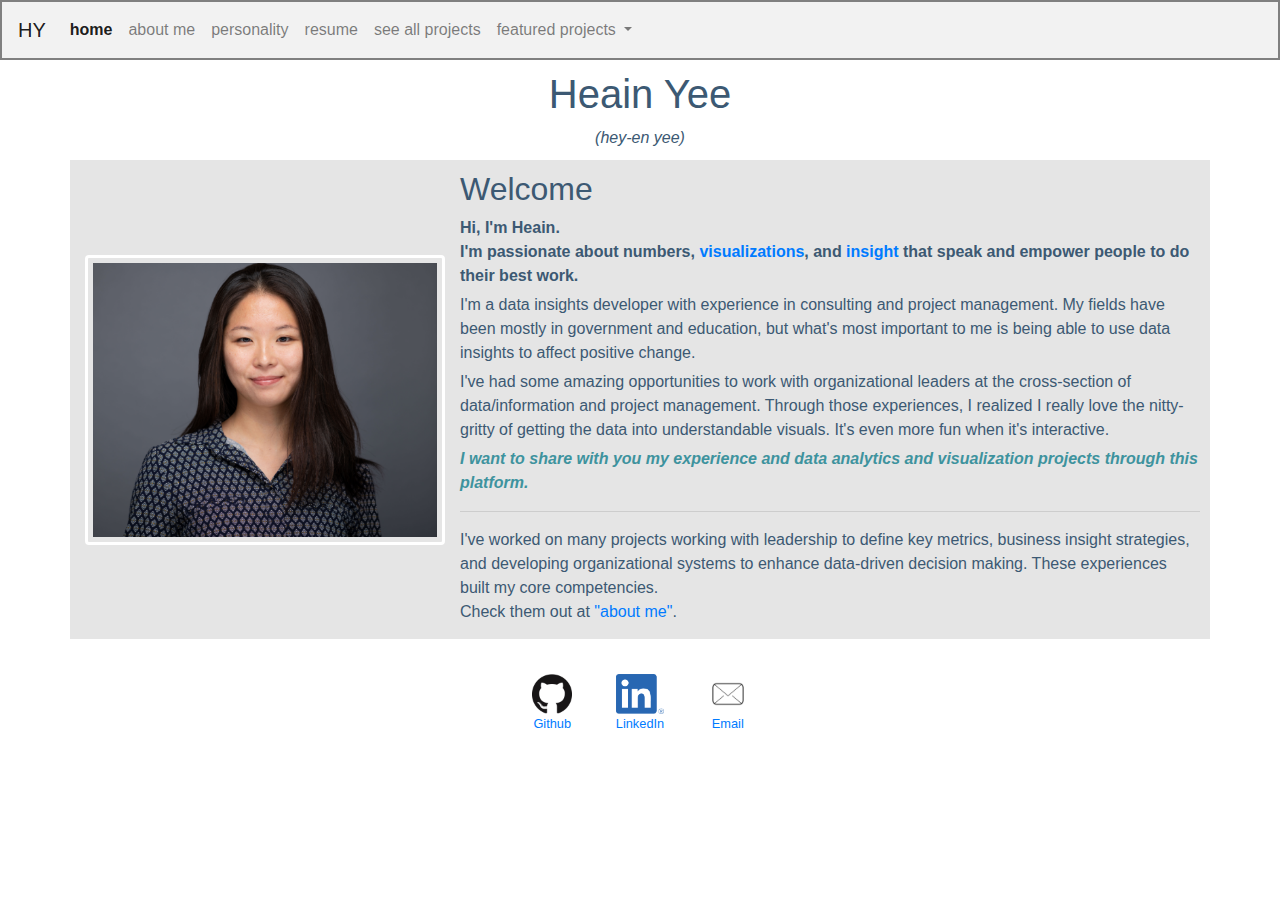
<file: index.html>
<!DOCTYPE html>
<html lang="en">
  <head>
    <meta charset="utf-8" />

    <!-- Libs -->
    <link rel="stylesheet" href="https://stackpath.bootstrapcdn.com/bootstrap/4.3.1/css/bootstrap.min.css" integrity="sha384-ggOyR0iXCbMQv3Xipma34MD+dH/1fQ784/j6cY/iJTQUOhcWr7x9JvoRxT2MZw1T" crossorigin="anonymous">
    <script src="https://code.jquery.com/jquery-3.3.1.slim.min.js" integrity="sha384-q8i/X+965DzO0rT7abK41JStQIAqVgRVzpbzo5smXKp4YfRvH+8abtTE1Pi6jizo" crossorigin="anonymous"></script>
    <script src="https://cdnjs.cloudflare.com/ajax/libs/popper.js/1.14.7/umd/popper.min.js" integrity="sha384-UO2eT0CpHqdSJQ6hJty5KVphtPhzWj9WO1clHTMGa3JDZwrnQq4sF86dIHNDz0W1" crossorigin="anonymous"></script>
    <script src="https://stackpath.bootstrapcdn.com/bootstrap/4.3.1/js/bootstrap.min.js" integrity="sha384-JjSmVgyd0p3pXB1rRibZUAYoIIy6OrQ6VrjIEaFf/nJGzIxFDsf4x0xIM+B07jRM" crossorigin="anonymous"></script>

    <!-- <script src="https://d3js.org/d3.v5.min.js"></script> -->
    <!-- <script src="https://cdnjs.cloudflare.com/ajax/libs/d3-tip/0.7.1/d3-tip.min.js"></script> -->
    <!-- <script src="https://code.highcharts.com/gantt/highcharts-gantt.js"></script> -->
    <!-- End libs -->
    
    <link rel="stylesheet" href="assets/HY.css">
    <title>HY - home</title>
  </head>


  <body>
  <!-- Navigation Bar -->
  <nav class="navbar navbar-expand-lg navbar-light fixed-top">
    <a class="navbar-brand" href="index.html">HY</a>
    <button class="navbar-toggler" type="button" data-toggle="collapse" data-target="#navbarSupportedContent" aria-controls="navbarSupportedContent" aria-expanded="false" aria-label="Toggle navigation">
      <span class="navbar-toggler-icon"></span>
    </button>

    <div class="collapse navbar-collapse" id="navbarSupportedContent">
      <ul class="navbar-nav mr-auto">
        <li class="nav-item active">
          <a class="nav-link" href="index.html">home <span class="sr-only">(current)</span></a>
        </li>
        <li class="nav-item">
          <a class="nav-link" href="about.html">about me</a>
        </li>
        <li class="nav-item">
          <a class="nav-link" href="personality.html">personality</a>
        </li>
        <li class="nav-item">
          <a class="nav-link" href="resume.html">resume</a>
        </li>
        <li class="nav-item">
          <a class="nav-link" href="projects.html"> see all projects </a>
        </li>

        <li class="nav-item dropdown">
          <a class="nav-link dropdown-toggle" href="#" id="navbarDropdown" role="button" data-toggle="dropdown" aria-haspopup="true" aria-expanded="false">
            featured projects
          </a>
          <div class="dropdown-menu" aria-labelledby="navbarDropdown">
            <a class="dropdown-item" href="https://hanesy.github.io/plotly-challenge/">Biodiversity Dashboard</a>
            <a class="dropdown-item" href="https://public.tableau.com/profile/heain#!/vizhome/Tableau-Challenge_15863863626670/StoryBoard" target="_blank"> CitiBike Ridership</a>
            <a class="dropdown-item" href="https://icma.org/articles/doing-data-right" target="_blank"> Doing Data Right</a>
            <a class="dropdown-item" href="https://hanesy.github.io/D3-challenge/">Health and Demography in United States</a>
            <a class="dropdown-item" href="https://hanesy.github.io/leaflet-challenge/"> Mapping Earthquakes</a>
            <a class="dropdown-item" href="https://olympics-dash.herokuapp.com/" target="_blank"> Olympics Dashboard</a>
            <a class="dropdown-item" href="https://hanesy.github.io/NBA_Playoffs/" target="_blank"> Predicting NBA Playoffs</a>
          </div>
        </li>
      </ul>
    </div>
  </nav>

  <div class = "container-fluid">
    <div class="row topBanner">
      <div class="col-md-12 text-center" ><h1>Heain Yee</h1>
        <article><i>(hey-en yee)</i></article>
      </div>
    </div>

  <div class="row mainBar">
      <div class="col-md-4 text-center" id = "center">
        <img src="/assets/images/heain.png" alt="">
      </div>

      <div class="col-md-8" id = "center">
        <h2>Welcome</h2>
        <p><b>Hi, I'm Heain. <br>
        I'm passionate about numbers, <a href = "https://www.forbes.com/sites/evamurray/2019/03/29/what-is-the-difference-between-data-analysis-and-data-visualization/#3273ff046411" target = "_blank">visualizations</a>, and <a href = "https://www.forbes.com/sites/brentdykes/2016/04/26/actionable-insights-the-missing-link-between-data-and-business-value/#23d2190f51e5" target = "_blank">insight</a> that speak and empower people to do their best work.</b></p>
        <p>I'm a data insights developer with experience in consulting and project management. My fields have been mostly in government and education, but what's most important to me is being able to use data insights to affect positive change.</p>
        <p>I've had some amazing opportunities to work with organizational leaders at the cross-section of data/information and project management. Through those experiences, I realized I really love the nitty-gritty of getting the data into understandable visuals. It's even more fun when it's interactive.</p>
        <p> <em>I want to share with you my experience and data analytics and visualization projects through this platform.</em></p>
        <hr>
        <p>I've worked on many projects working with leadership to define key metrics, business insight strategies, and developing organizational systems to enhance data-driven decision making. These experiences built my core competencies. <br> Check them out at <a href="about.html" > "about me"</a>.</p>

      </div>
  </div>
  
  </div>

  <footer id="footer">
    <div style = "display: inline-block"><a href="https://github.com/hanesy" target="_blank" ><img src="/assets/images/gh.png" height = '40' alt=""><br>Github</a></div>
    <div style = "display: inline-block"><a href="https://www.linkedin.com/in/heain-yee/" target="_blank"><img src="/assets/images/li.png" height = '40' alt=""><br>LinkedIn</a></div>
    <div style = "display: inline-block"><a href="mailto: heainyee@gmail.com" target="_blank"><img src="/assets/images/email.png" height = '40' alt=""><br>Email</a></div>
  </footer>
  </body>
</html>
</file>
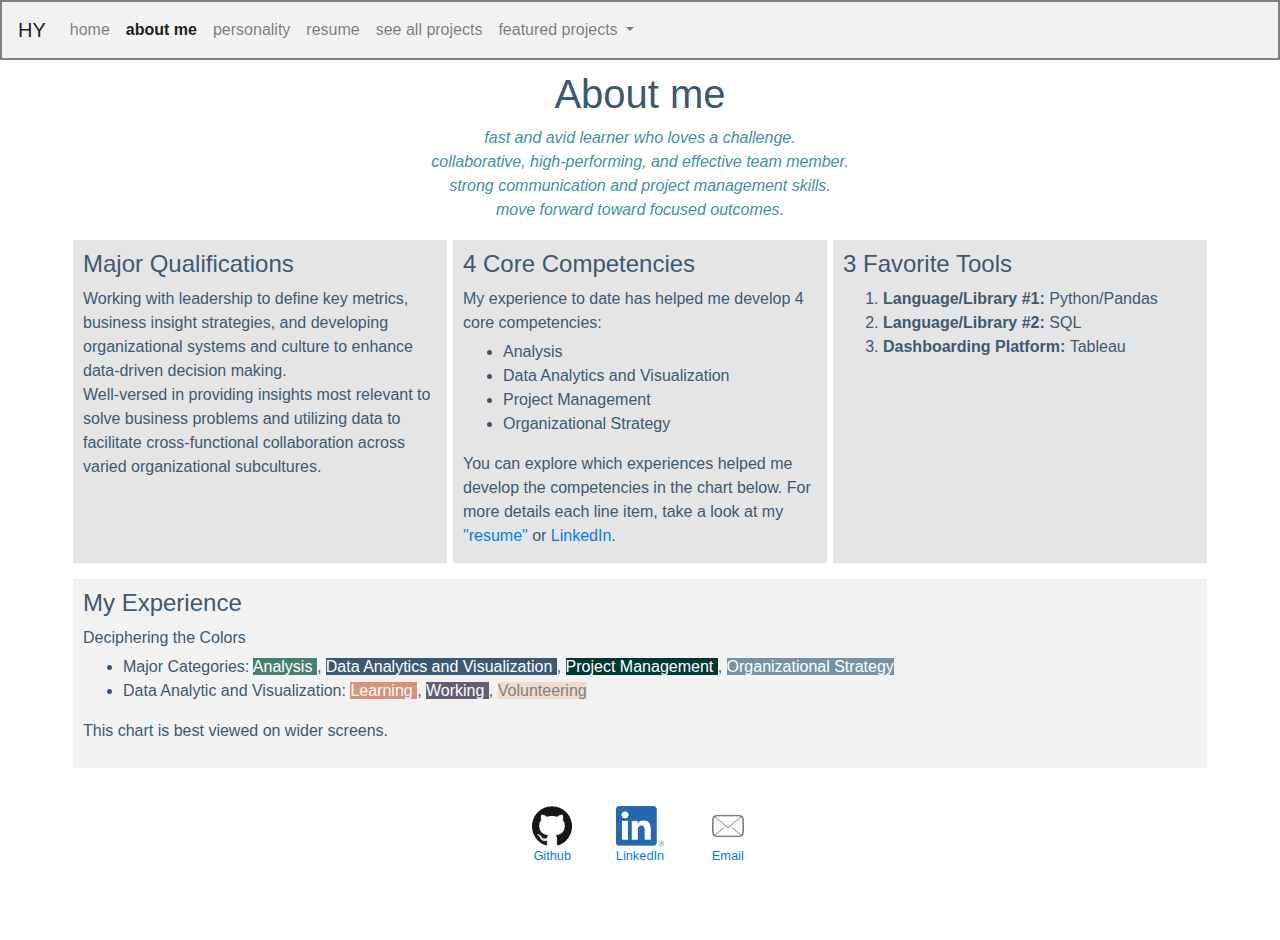
<file: about.html>
<!DOCTYPE html>
<html lang="en">
  <head>
    <meta charset="utf-8" />

    <!-- Libs -->
    <link rel="stylesheet" href="https://stackpath.bootstrapcdn.com/bootstrap/4.3.1/css/bootstrap.min.css" integrity="sha384-ggOyR0iXCbMQv3Xipma34MD+dH/1fQ784/j6cY/iJTQUOhcWr7x9JvoRxT2MZw1T" crossorigin="anonymous">
    <script src="https://code.jquery.com/jquery-3.3.1.slim.min.js" integrity="sha384-q8i/X+965DzO0rT7abK41JStQIAqVgRVzpbzo5smXKp4YfRvH+8abtTE1Pi6jizo" crossorigin="anonymous"></script>
    <script src="https://cdnjs.cloudflare.com/ajax/libs/popper.js/1.14.7/umd/popper.min.js" integrity="sha384-UO2eT0CpHqdSJQ6hJty5KVphtPhzWj9WO1clHTMGa3JDZwrnQq4sF86dIHNDz0W1" crossorigin="anonymous"></script>
    <script src="https://stackpath.bootstrapcdn.com/bootstrap/4.3.1/js/bootstrap.min.js" integrity="sha384-JjSmVgyd0p3pXB1rRibZUAYoIIy6OrQ6VrjIEaFf/nJGzIxFDsf4x0xIM+B07jRM" crossorigin="anonymous"></script>

    <!-- <script src="https://d3js.org/d3.v5.min.js"></script> -->
    <!-- <script src="https://cdnjs.cloudflare.com/ajax/libs/d3-tip/0.7.1/d3-tip.min.js"></script> -->
    <script src="https://code.highcharts.com/gantt/highcharts-gantt.js"></script>
    <!-- End libs -->
    
    <link rel="stylesheet" href="assets/HY.css">
    <title>HY - about me</title>
  </head>

  <body>
  <!-- Navigation Bar -->
  <nav class="navbar navbar-expand-lg navbar-light fixed-top">
    <a class="navbar-brand" href="index.html">HY</a>
    <button class="navbar-toggler" type="button" data-toggle="collapse" data-target="#navbarSupportedContent" aria-controls="navbarSupportedContent" aria-expanded="false" aria-label="Toggle navigation">
      <span class="navbar-toggler-icon"></span>
    </button>

    <div class="collapse navbar-collapse" id="navbarSupportedContent">
      <ul class="navbar-nav mr-auto">
        <li class="nav-item">
          <a class="nav-link" href="index.html">home <span class="sr-only">(current)</span></a>
        </li>
        <li class="nav-item active">
          <a class="nav-link" href="about.html">about me</a>
        </li>
        <li class="nav-item">
          <a class="nav-link" href="personality.html">personality</a>
        </li>
        <li class="nav-item">
          <a class="nav-link" href="resume.html">resume</a>
        </li>
        <li class="nav-item">
          <a class="nav-link" href="projects.html"> see all projects </a>
        </li>

        <li class="nav-item dropdown">
          <a class="nav-link dropdown-toggle" href="#" id="navbarDropdown" role="button" data-toggle="dropdown" aria-haspopup="true" aria-expanded="false">
            featured projects
          </a>
          <div class="dropdown-menu" aria-labelledby="navbarDropdown">
            <a class="dropdown-item" href="https://hanesy.github.io/plotly-challenge/">Biodiversity Dashboard</a>
            <a class="dropdown-item" href="https://public.tableau.com/profile/heain#!/vizhome/Tableau-Challenge_15863863626670/StoryBoard" target="_blank"> CitiBike Ridership</a>
            <a class="dropdown-item" href="https://icma.org/articles/doing-data-right" target="_blank"> Doing Data Right</a>
            <a class="dropdown-item" href="https://hanesy.github.io/D3-challenge/">Health and Demography in United States</a>
            <a class="dropdown-item" href="https://hanesy.github.io/leaflet-challenge/"> Mapping Earthquakes</a>
            <a class="dropdown-item" href="https://olympics-dash.herokuapp.com/" target="_blank"> Olympics Dashboard</a>
            <a class="dropdown-item" href="https://hanesy.github.io/NBA_Playoffs/" target="_blank"> Predicting NBA Playoffs</a>
          </div>
        </li>
      </ul>
    </div>
  </nav>

  <div class = "container-fluid">
    <div class="row topBanner">
      <div class="col-md-12 text-center" ><h1>About me</h1>
        <p> <em>fast and avid learner who loves a challenge.<br> collaborative, high-performing, and effective team member. <br>strong communication and project management skills. <br>move forward toward focused outcomes.  </em></p>
      </div>
    </div>


    <div class="row mainBar">

      <div class="col-md-4 outline">
      <h4>Major Qualifications</h4>
      <p>Working with leadership to define key metrics, business insight strategies, and developing organizational systems and culture to enhance data-driven decision making. <br>Well-versed in providing insights most relevant to solve business problems and utilizing data to facilitate cross-functional collaboration across varied organizational subcultures.</p>
      </div>
      
      <div class="col-md-4 outline">
        <h4>4 Core Competencies</h4>
        <p>My experience to date has helped me develop 4 core competencies:
          <ul>
            <li>Analysis</li>
            <li>Data Analytics and Visualization</li>
            <li>Project Management</li>
            <li>Organizational Strategy</li>
          </ul>
          You can explore which experiences helped me develop the competencies in the chart below. For more details each line item, take a look at my <a href="resume.html" > "resume"</a> or <a href="https://www.linkedin.com/in/heain-yee-82105818/" target="_blank"> LinkedIn</a>. </p>
        </p></div>

      <div class="col-md-4 outline">
      <h4>3 Favorite Tools</h4>
      <ol>
        <li><strong>Language/Library #1: </strong>Python/Pandas</li>
        <li><strong>Language/Library #2: </strong>SQL</li>
        <li><strong>Dashboarding Platform: </strong>Tableau</li>
      </ol>
      </div>
    </div>
    
    <div class = "row secondBar">
      <div class="col-md-12 outline">
        <h4>My Experience</h4>
        <p> Deciphering the Colors 
          <ul>
            <li>Major Categories: 
              <span style="background-color: #467F71; color: white">  Analysis  </span> ,
              <span style="background-color: #3C5973; color: white">  Data Analytics and Visualization  </span> ,
              <span style="background-color: #003836; color: white">  Project Management  </span> ,
              <span style="background-color: #7693A6; color: white">  Organizational Strategy  </span>
            </li>
            <li>Data Analytic and Visualization: 
              <span style="background-color: #D99177; color: white">  Learning  </span> ,
              <span style="background-color: #645D73; color: white">  Working  </span> ,
              <span style="background-color: #F2DBCE; color: gray">  Volunteering  </span>
            </li></ul>
            This chart is best viewed on wider screens.
        </p>
        <div id='timelineChart_hc'></div>
      </div>
    </div>

  </div>
  
  <footer id="footer">
    <div style = "display: inline-block"><a href="https://github.com/hanesy" target="_blank" ><img src="/assets/images/gh.png" height = '40' alt=""><br>Github</a></div>
    <div style = "display: inline-block"><a href="https://www.linkedin.com/in/heain-yee/"><img src="/assets/images/li.png" height = '40' alt=""><br>LinkedIn</a></div>
    <div style = "display: inline-block"><a href="mailto: heainyee@gmail.com" target="_blank"><img src="/assets/images/email.png" height = '40' alt=""><br>Email</a></div>
  </footer>


  <script type="text/javascript" src="assets/timeline_hc.js"></script>
  </body>
</html>
</file>
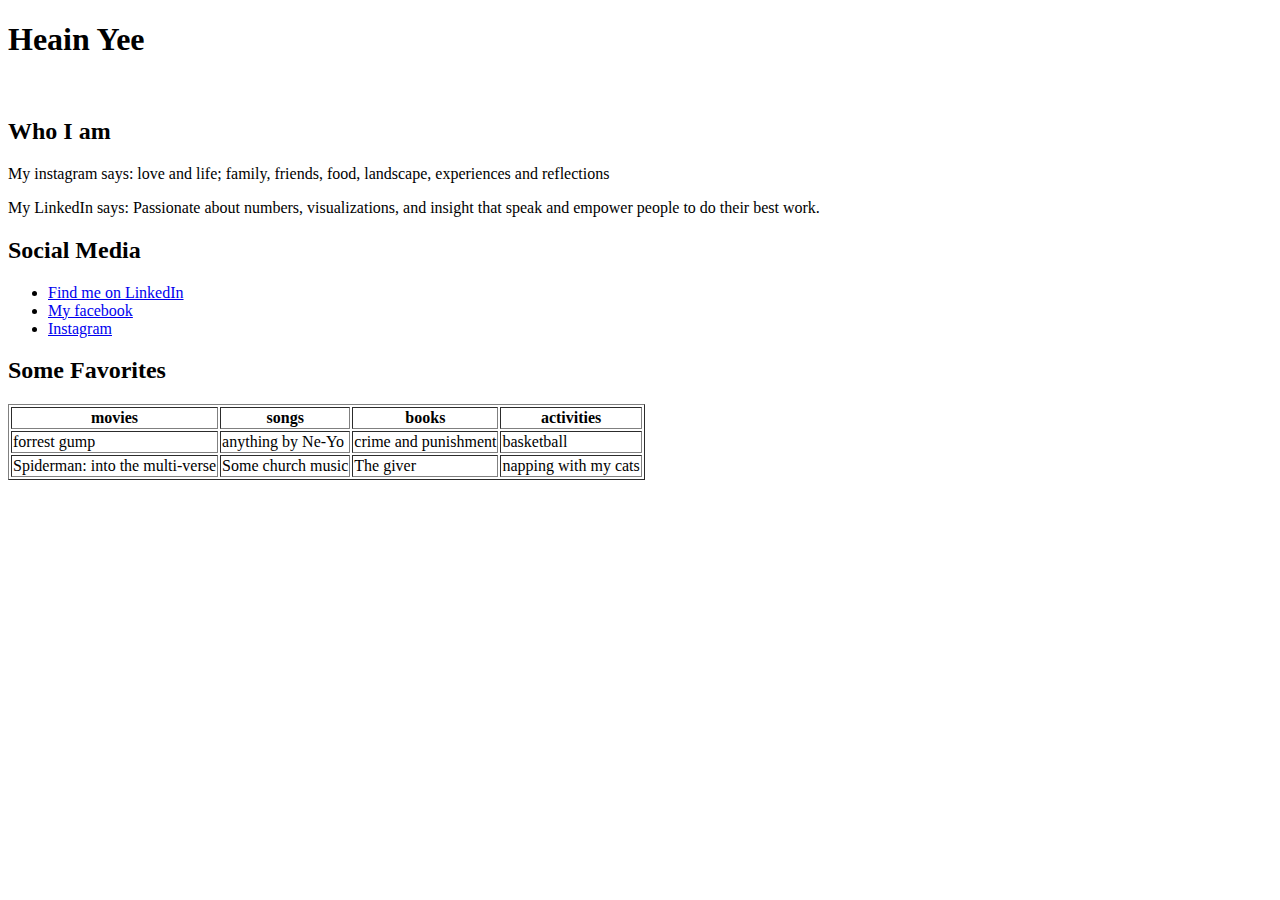
<file: index.html.html>
<!DOCTYPE html>
<html lang="en-us">
<head>
  <meta charset="UTF-8">
  <title>Activity 1: Basic HTML Bio</title>
</head>

<body>
  <!-- * A header that will store your name inside of it
  * An image that will act as a stand-in for your picture with an `alt` attribute which gives a very basic description of the image
  * Two paragraphs that will have text describing who you are
  * An unordered list of links that connect to your social media pages
  * A table that will contain three columns and some data on your favorite movies, songs, books, or activities -->
  <h1>Heain Yee</h1>
  <br>
  <h2>Who I am</h2>
  <p>
    My instagram says: love and life; family, friends, food, landscape, experiences and reflections </p>
  <p>
    My LinkedIn says: Passionate about numbers, visualizations, and insight that speak and empower people to do their best work. 
  </p>

  <h2>Social Media</h2>
    <ul>
      <li><a href ="https://www.linkedin.com/in/heain-yee-82105818/" target = "_blank">Find me on LinkedIn</a></li>
      <li><a href ="https://www.facebook.com/heainxleeyee" target = "_blank">My facebook</a></li>
      <li><a href ="https://www.instagram.com/hanesyyy/" target = "_blank">Instagram</a></li>
    </ul>

    <h2>Some Favorites</h2>
    <table border = "1">
      <!--Method 1-->
      <!-- <caption><b>Text Here</caption></b> -->
      <thead>
      <!--Method 2-->
      <tr>
          <th>movies</th>
          <th>songs</th>
          <th>books</th>
          <th>activities</th>
      </tr>
      </thead>

      <tbody>
      <tr>
          <td>forrest gump</td>
          <td>anything by Ne-Yo</td>
          <td>crime and punishment</td>
          <td >basketball</td>
      </tr>
      <tr>
          <td>Spiderman: into the multi-verse</td>
          <td>Some church music</td>
          <td>The giver</td>
          <td>napping with my cats</td>

</body>

</html>

<!-- * Look into how one might go about linking one custom-made HTML page to another. Once you have found out how, try creating a link from your bio page you have just created to one of the pages you created last class. -->
</file>
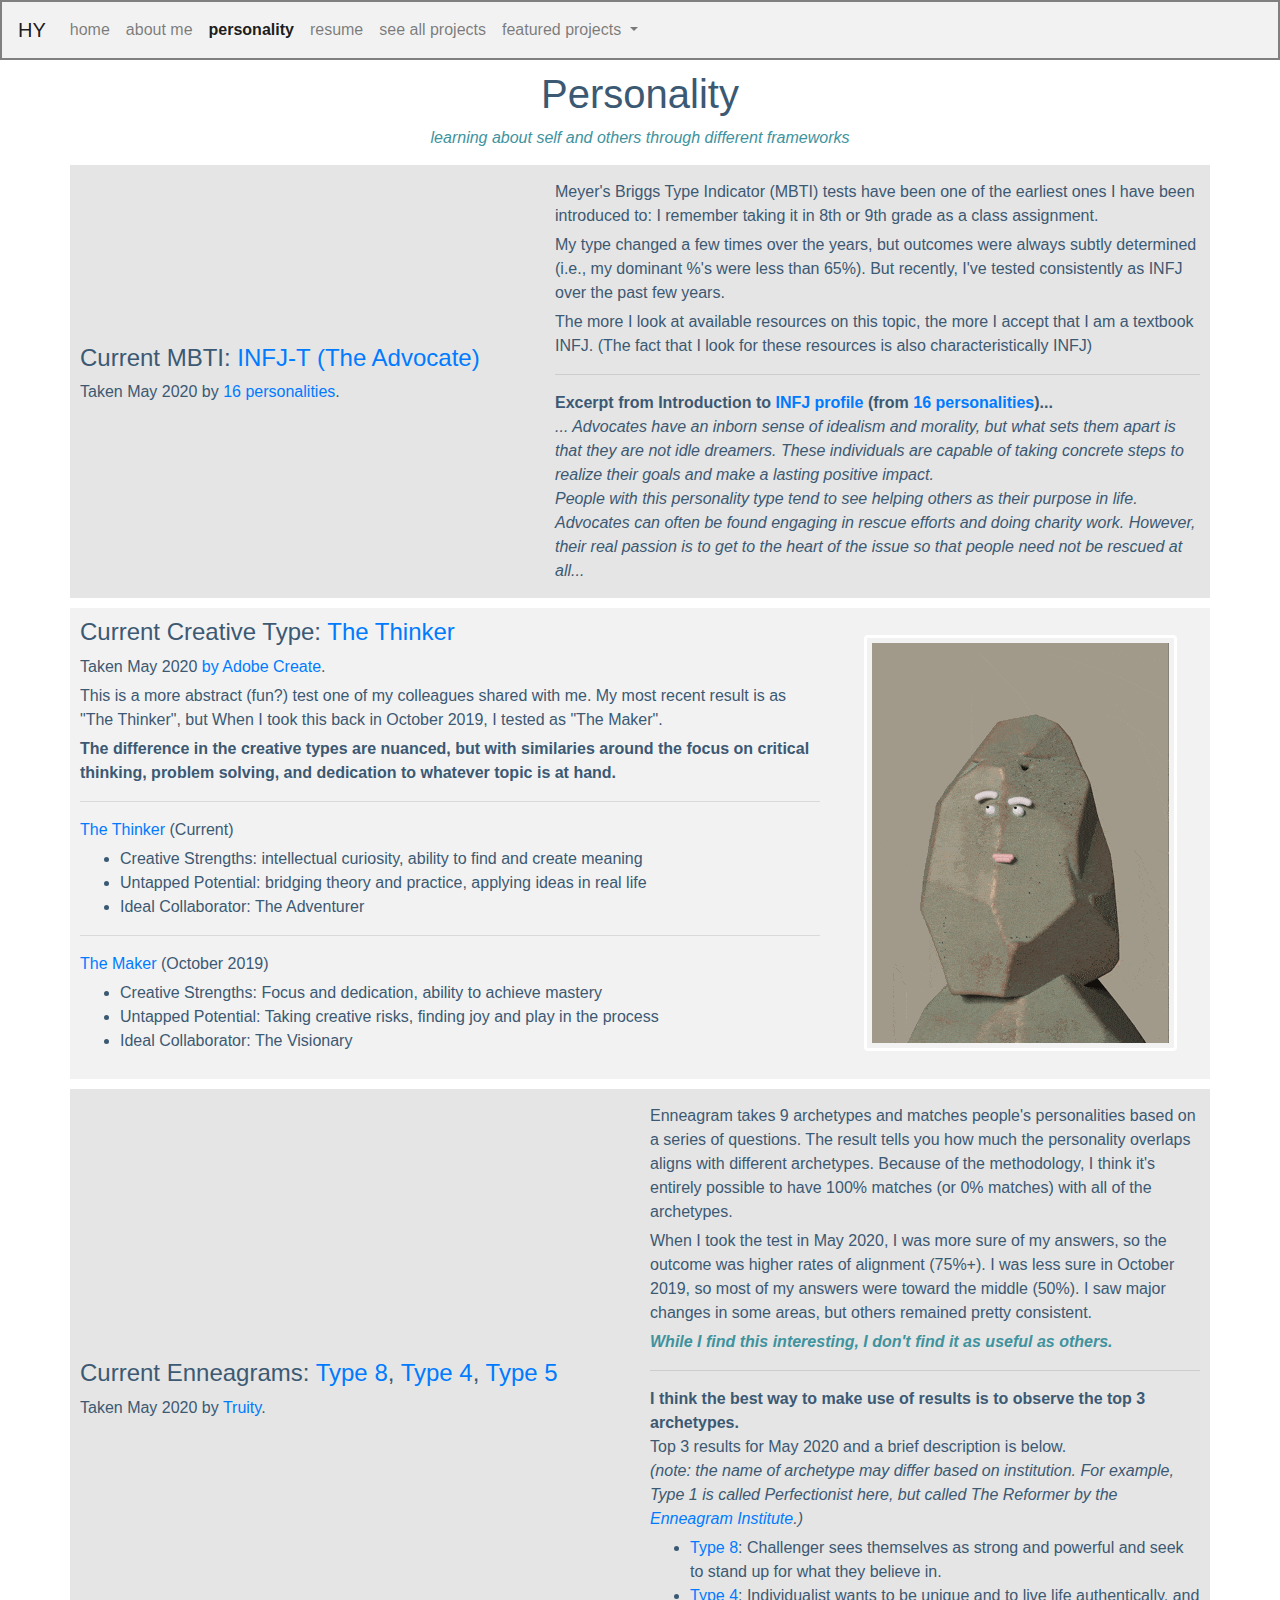
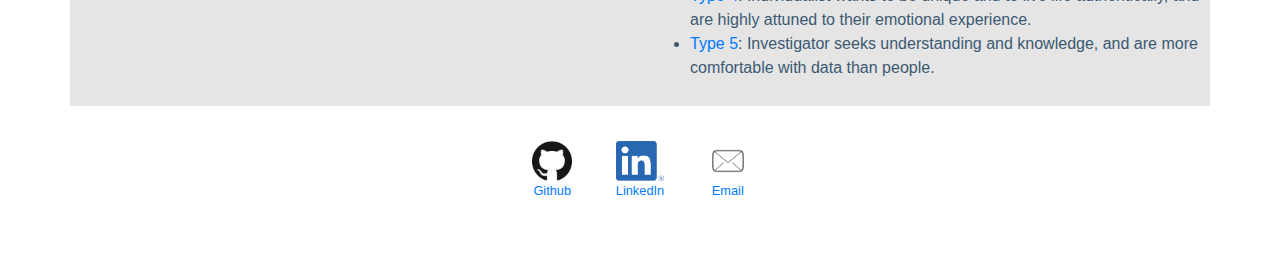
<file: personality.html>
<!DOCTYPE html>
<html lang="en">
  <head>
    <meta charset="utf-8" />

    <!-- Libs -->
    <link rel="stylesheet" href="https://stackpath.bootstrapcdn.com/bootstrap/4.3.1/css/bootstrap.min.css" integrity="sha384-ggOyR0iXCbMQv3Xipma34MD+dH/1fQ784/j6cY/iJTQUOhcWr7x9JvoRxT2MZw1T" crossorigin="anonymous">
    <script src="https://code.jquery.com/jquery-3.3.1.slim.min.js" integrity="sha384-q8i/X+965DzO0rT7abK41JStQIAqVgRVzpbzo5smXKp4YfRvH+8abtTE1Pi6jizo" crossorigin="anonymous"></script>
    <script src="https://cdnjs.cloudflare.com/ajax/libs/popper.js/1.14.7/umd/popper.min.js" integrity="sha384-UO2eT0CpHqdSJQ6hJty5KVphtPhzWj9WO1clHTMGa3JDZwrnQq4sF86dIHNDz0W1" crossorigin="anonymous"></script>
    <script src="https://stackpath.bootstrapcdn.com/bootstrap/4.3.1/js/bootstrap.min.js" integrity="sha384-JjSmVgyd0p3pXB1rRibZUAYoIIy6OrQ6VrjIEaFf/nJGzIxFDsf4x0xIM+B07jRM" crossorigin="anonymous"></script>

    <!-- <script src="https://d3js.org/d3.v5.min.js"></script> -->
    <!-- <script src="https://cdnjs.cloudflare.com/ajax/libs/d3-tip/0.7.1/d3-tip.min.js"></script> -->
    <script src="https://code.highcharts.com/gantt/highcharts-gantt.js"></script>
    <script src="https://code.highcharts.com/maps/modules/map.js"></script>
    <!-- End libs -->
    
    <link rel="stylesheet" href="assets/HY.css">
    <title>HY - personality</title>
  </head>

  <body>
  <!-- Navigation Bar -->
  <nav class="navbar navbar-expand-lg navbar-light fixed-top">
    <a class="navbar-brand" href="index.html">HY</a>
    <button class="navbar-toggler" type="button" data-toggle="collapse" data-target="#navbarSupportedContent" aria-controls="navbarSupportedContent" aria-expanded="false" aria-label="Toggle navigation">
      <span class="navbar-toggler-icon"></span>
    </button>

    <div class="collapse navbar-collapse" id="navbarSupportedContent">
      <ul class="navbar-nav mr-auto">
        <li class="nav-item">
          <a class="nav-link" href="index.html">home <span class="sr-only">(current)</span></a>
        </li>
        <li class="nav-item">
          <a class="nav-link" href="about.html">about me</a>
        </li>
        <li class="nav-item active">
          <a class="nav-link" href="personality.html">personality</a>
        </li>
        <li class="nav-item">
          <a class="nav-link" href="resume.html">resume</a>
        </li>
        <li class="nav-item">
          <a class="nav-link" href="projects.html"> see all projects </a>
        </li>

        <li class="nav-item dropdown">
          <a class="nav-link dropdown-toggle" href="#" id="navbarDropdown" role="button" data-toggle="dropdown" aria-haspopup="true" aria-expanded="false">
            featured projects
          </a>
          <div class="dropdown-menu" aria-labelledby="navbarDropdown">
            <a class="dropdown-item" href="https://hanesy.github.io/plotly-challenge/">Biodiversity Dashboard</a>
            <a class="dropdown-item" href="https://public.tableau.com/profile/heain#!/vizhome/Tableau-Challenge_15863863626670/StoryBoard" target="_blank"> CitiBike Ridership</a>
            <a class="dropdown-item" href="https://icma.org/articles/doing-data-right" target="_blank"> Doing Data Right</a>
            <a class="dropdown-item" href="https://hanesy.github.io/D3-challenge/">Health and Demography in United States</a>
            <a class="dropdown-item" href="https://hanesy.github.io/leaflet-challenge/"> Mapping Earthquakes</a>
            <a class="dropdown-item" href="https://olympics-dash.herokuapp.com/" target="_blank"> Olympics Dashboard</a>
            <a class="dropdown-item" href="https://hanesy.github.io/NBA_Playoffs/" target="_blank"> Predicting NBA Playoffs</a>
          </div>
        </li>
      </ul>
    </div>
  </nav>

  <div class = "container-fluid">
    <div class="row topBanner">
      <div class="col-md-12 text-center" ><h1 class=title>Personality</h1>
        <p> <em> learning about self and others through different frameworks</em></p>
      </div>
    </div>


    <div class="row mainBar">
      <div class="col-md-5" id = "center">
        <h4>Current MBTI: <a href = "https://www.16personalities.com/infj-personality">INFJ-T (The Advocate)</a></h4>
        <article>Taken May 2020 by <a href="https://www.16personalities.com/" target="_blank" >16 personalities</a>.</article>
        <div id = "MBTI"></div>
      </div>
      <div class="col-md-7" id = "center">
        <p>Meyer's Briggs Type Indicator (MBTI) tests have been one of the earliest ones I have been introduced to: I remember taking it in 8th or 9th grade as a class assignment.</p> 
        <p>My type changed a few times over the years, but outcomes were always subtly determined (i.e., my dominant %'s were less than 65%). But recently, I've tested consistently as INFJ over the past few years. </p>
        
        <p>The more I look at available resources on this topic, the more I accept that I am a textbook INFJ. (The fact that I look for these resources is also characteristically INFJ)</p>
        <hr>
        <p><strong> Excerpt from Introduction to <a href="https://www.16personalities.com/infj-personality/" target="_blank" >INFJ profile</a> (from <a href="https://www.16personalities.com/" target="_blank" >16 personalities</a>)... </strong><br>
        <i>... Advocates have an inborn sense of idealism and morality, but what sets them apart is that they are not idle dreamers. These individuals are capable of taking concrete steps to realize their goals and make a lasting positive impact.<br>
        People with this personality type tend to see helping others as their purpose in life. Advocates can often be found engaging in rescue efforts and doing charity work. However, their real passion is to get to the heart of the issue so that people need not be rescued at all...</p></i>
      </div>

    </div>
    <div class="row secondBar">
      <div class="col-md-8" id = "center">
        <h4>Current Creative Type: <a href="https://mycreativetype.com/type/thinker/">The Thinker</a></h4>
        <article>Taken May 2020 <a href="https://mycreativetype.com/" target="_blank" >by Adobe Create</a>.</article>
        <p>This is a more abstract (fun?) test one of my colleagues shared with me. My most recent result is as "The Thinker", but When I took this back in October 2019, I tested as "The Maker".</p>
        <p><strong>The difference in the creative types are nuanced, but with similaries around the focus on critical thinking, problem solving, and dedication to whatever topic is at hand.</p></strong>
        <hr>
        <p><a href="https://mycreativetype.com/type/thinker/">The Thinker</a> (Current)</p>
        <ul>
          <li>Creative Strengths: intellectual curiosity, ability to find and create meaning </li>
          <li>Untapped Potential: bridging theory and practice, applying ideas in real life </li>
          <li>Ideal Collaborator: The Adventurer </li>
        </ul>
        <hr>
        <p><a href="https://mycreativetype.com/type/maker/">The Maker</a> (October 2019)</p>
        <ul>
          <li>Creative Strengths: Focus and dedication, ability to achieve mastery </li>
          <li>Untapped Potential: Taking creative risks, finding joy and play in the process</li>
          <li>Ideal Collaborator: The Visionary </li>
        </ul>


      </div>
      <div class="col-md-4 text-center"id = "center" >
        <image src="/assets/images/The_Thinker_Gif.gif">
      </div>


    </div>

    <div class="row mainBar">
      <div class="col-md-6" id = "center">
        <h4>Current Enneagrams: <a href="https://www.truity.com/enneagram/personality-type-8-challenger" target="_blank" >Type 8</a>, 
          <a href="https://www.truity.com/enneagram/personality-type-4-individualist" target="_blank" >Type 4</a>, 
          <a href="https://www.truity.com/enneagram/personality-type-5-investigator" target="_blank" >Type 5</a></h4>
        <article>Taken May 2020 by <a href="https://www.truity.com/test/enneagram-personality-test" target="_blank" >Truity</a>.</article>
        <div id = "enneagram"></div>
      </div>
      <div class="col-md-6" id = "center">
        <p>Enneagram takes 9 archetypes and matches people's personalities based on a series of questions. The result tells you how much the personality overlaps aligns with different archetypes. Because of the methodology, I think it's entirely possible to have 100% matches (or 0% matches) with all of the archetypes.</p>

        <p> When I took the test in May 2020, I was more sure of my answers, so the outcome was higher rates of alignment (75%+). I was less sure in October 2019, so most of my answers were toward the middle (50%). I saw major changes in some areas, but others remained pretty consistent.</p>
        <p><em>While I find this interesting, I don't find it as useful as others.</em></p> 
        <hr>
        <p><strong>I think the best way to make use of results is to observe the top 3 archetypes.</strong> <br> Top 3 results for May 2020 and a brief description is below. <br><i> (note: the name of archetype may differ based on institution. For example, Type 1 is called Perfectionist here, but called The Reformer by the <a href="https://www.enneagraminstitute.com/type-descriptions" target="_blank" >Enneagram Institute</a>.)</i></p> 
        <ul>
          <li><a href="https://www.truity.com/enneagram/personality-type-8-challenger" target="_blank" >Type 8</a>: Challenger sees themselves as strong and powerful and seek to stand up for what they believe in.</li>
          <li><a href="https://www.truity.com/enneagram/personality-type-4-individualist" target="_blank" >Type 4</a>: Individualist wants to be unique and to live life authentically, and are highly attuned to their emotional experience. </li>
          <li><a href="https://www.truity.com/enneagram/personality-type-5-investigator" target="_blank" >Type 5</a>: Investigator seeks understanding and knowledge, and are more comfortable with data than people.</li>
        </ul>
              
      </div>


    </div>


  </div>
  



  <footer id="footer">
    <div style = "display: inline-block"><a href="https://github.com/hanesy" target="_blank" ><img src="/assets/images/gh.png" height = '40' alt=""><br>Github</a></div>
    <div style = "display: inline-block"><a href="https://www.linkedin.com/in/heain-yee/" target="_blank"><img src="/assets/images/li.png" height = '40' alt=""><br>LinkedIn</a></div>
    <div style = "display: inline-block"><a href="mailto: heainyee@gmail.com" target="_blank"><img src="/assets/images/email.png" height = '40' alt=""><br>Email</a></div>
  </footer>



  <script type="text/javascript" src="assets/personality.js"></script>

  </body>
</html>
</file>
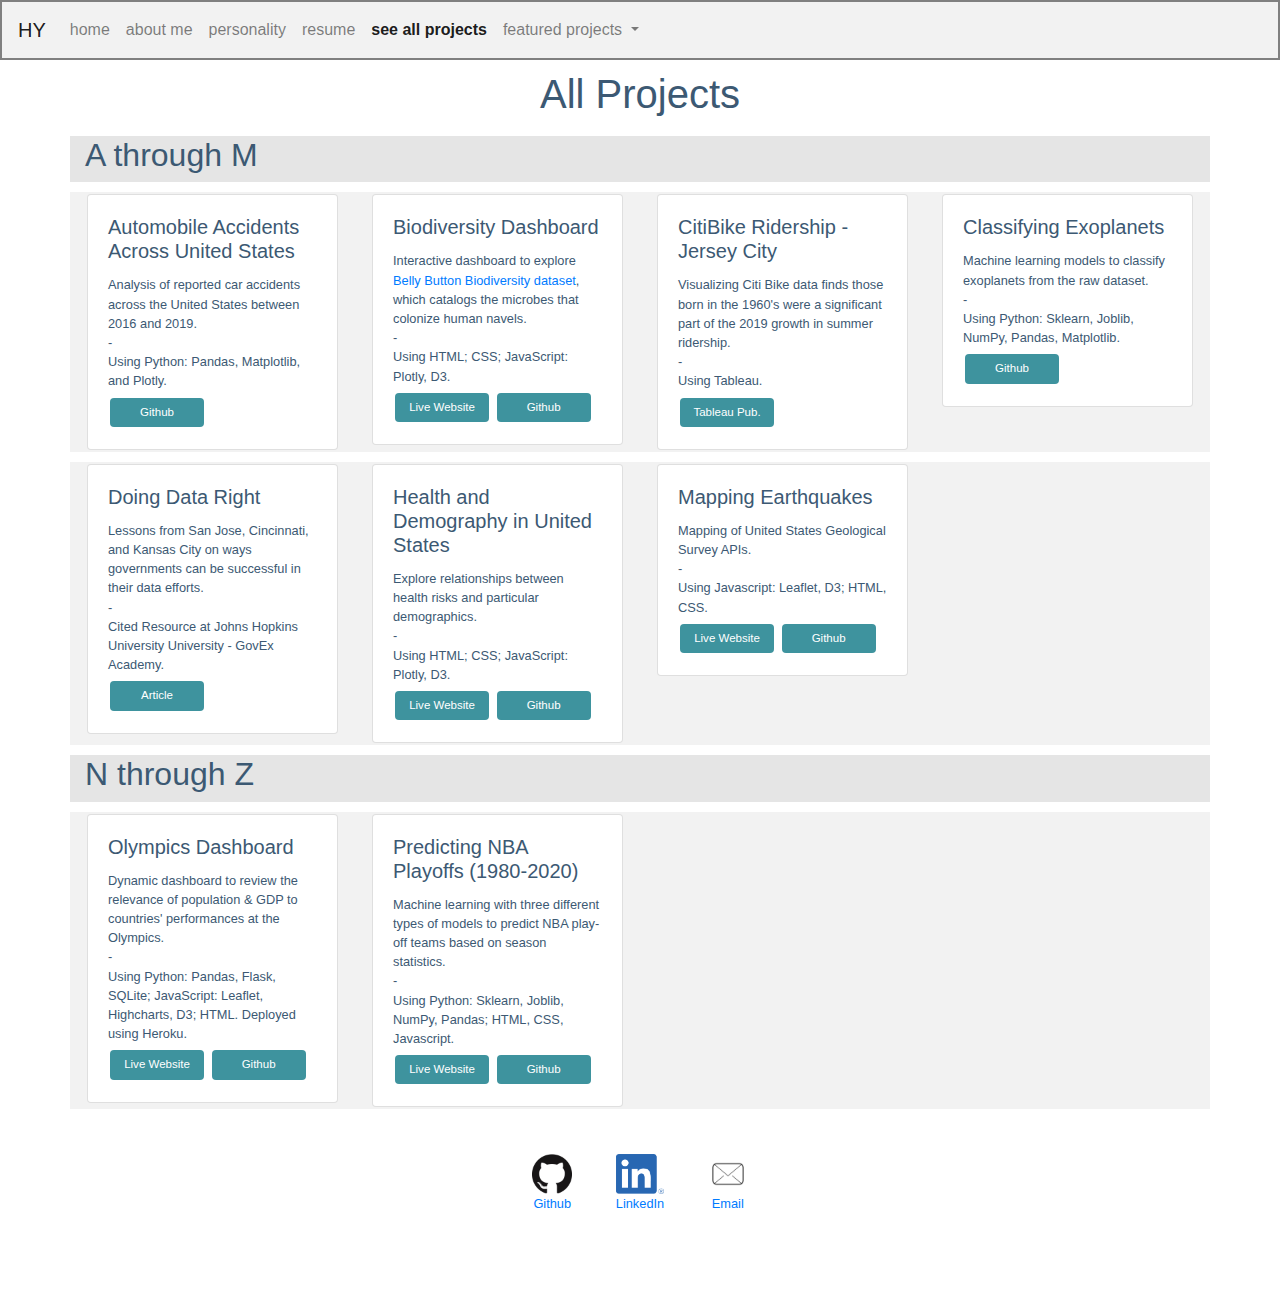
<file: projects.html>
<!DOCTYPE html>
<html lang="en">
  <head>
    <meta charset="utf-8" />

    <!-- Libs -->
    <link rel="stylesheet" href="https://stackpath.bootstrapcdn.com/bootstrap/4.3.1/css/bootstrap.min.css" integrity="sha384-ggOyR0iXCbMQv3Xipma34MD+dH/1fQ784/j6cY/iJTQUOhcWr7x9JvoRxT2MZw1T" crossorigin="anonymous">
    <script src="https://code.jquery.com/jquery-3.3.1.slim.min.js" integrity="sha384-q8i/X+965DzO0rT7abK41JStQIAqVgRVzpbzo5smXKp4YfRvH+8abtTE1Pi6jizo" crossorigin="anonymous"></script>
    <script src="https://cdnjs.cloudflare.com/ajax/libs/popper.js/1.14.7/umd/popper.min.js" integrity="sha384-UO2eT0CpHqdSJQ6hJty5KVphtPhzWj9WO1clHTMGa3JDZwrnQq4sF86dIHNDz0W1" crossorigin="anonymous"></script>
    <script src="https://stackpath.bootstrapcdn.com/bootstrap/4.3.1/js/bootstrap.min.js" integrity="sha384-JjSmVgyd0p3pXB1rRibZUAYoIIy6OrQ6VrjIEaFf/nJGzIxFDsf4x0xIM+B07jRM" crossorigin="anonymous"></script>

    <!-- <script src="https://d3js.org/d3.v5.min.js"></script> -->
    <!-- <script src="https://cdnjs.cloudflare.com/ajax/libs/d3-tip/0.7.1/d3-tip.min.js"></script> -->
    <!-- <script src="https://code.highcharts.com/gantt/highcharts-gantt.js"></script> -->
    <!-- End libs -->

    <link rel="stylesheet" href="assets/HY.css">
    <title>HY - projects</title>
  </head>


  <body>
  <!-- Navigation Bar -->
  <nav class="navbar navbar-expand-lg navbar-light fixed-top">
    <a class="navbar-brand" href="index.html">HY</a>
    <button class="navbar-toggler" type="button" data-toggle="collapse" data-target="#navbarSupportedContent" aria-controls="navbarSupportedContent" aria-expanded="false" aria-label="Toggle navigation">
      <span class="navbar-toggler-icon"></span>
    </button>

    <div class="collapse navbar-collapse" id="navbarSupportedContent">
      <ul class="navbar-nav mr-auto">
        <li class="nav-item">
          <a class="nav-link" href="index.html">home <span class="sr-only">(current)</span></a>
        </li>
        <li class="nav-item">
          <a class="nav-link" href="about.html">about me</a>
        </li>
        <li class="nav-item">
          <a class="nav-link" href="personality.html">personality</a>
        </li>
        <li class="nav-item">
          <a class="nav-link" href="resume.html">resume</a>
        </li>

        <li class="nav-item active">
          <a class="nav-link" href="projects.html"> see all projects </a>
        </li>

        <li class="nav-item dropdown">
          <a class="nav-link dropdown-toggle" href="#" id="navbarDropdown" role="button" data-toggle="dropdown" aria-haspopup="true" aria-expanded="false">
            featured projects
          </a>
          <div class="dropdown-menu" aria-labelledby="navbarDropdown">
            <a class="dropdown-item" href="https://hanesy.github.io/plotly-challenge/">Biodiversity Dashboard</a>
            <a class="dropdown-item" href="https://public.tableau.com/profile/heain#!/vizhome/Tableau-Challenge_15863863626670/StoryBoard" target="_blank"> CitiBike Ridership</a>
            <a class="dropdown-item" href="https://icma.org/articles/doing-data-right" target="_blank"> Doing Data Right</a>
            <a class="dropdown-item" href="https://hanesy.github.io/D3-challenge/">Health and Demography in United States</a>
            <a class="dropdown-item" href="https://hanesy.github.io/leaflet-challenge/"> Mapping Earthquakes</a>
            <a class="dropdown-item" href="https://olympics-dash.herokuapp.com/" target="_blank"> Olympics Dashboard</a>
            <a class="dropdown-item" href="https://hanesy.github.io/NBA_Playoffs/" target="_blank"> Predicting NBA Playoffs</a>
          </div>
        </li>
      </ul>
    </div>
  </nav>

  <div class = "container-fluid">
    <div class="row topBanner">
      <div class="col-md-12 text-center" ><h1>All Projects</h1>
      </div>
    </div>


    <div class = "row mainBar"> <div class = "col-md-12"><h2>A through M</h2></p></div></div>
    <div class = "row secondBar">

      <div class="col-md-3">
        <div class="card" >
          <div class="card-body">
              <h5 class="card-title">Automobile Accidents Across United States</h5>
              <p class="card-text">Analysis of reported car accidents across the United States between 2016 and 2019. <br>-<br> Using Python: Pandas, Matplotlib, and Plotly. </p>
              <a href="https://github.com/hanesy/accidents_us" class="btn btn-primary" target="_blank">Github</a>
          </div>
      </div> 
      </div>

      <div class="col-md-3">
        <div class="card" >
          <div class="card-body">
              <h5 class="card-title">Biodiversity Dashboard </h5>
              <p class="card-text">Interactive dashboard to explore <a href= "http://robdunnlab.com/projects/belly-button-biodiversity/" target = "_blank">Belly Button Biodiversity dataset</a>, which catalogs the microbes that colonize human navels.<br>-<br> Using HTML; CSS; JavaScript: Plotly, D3. </p>
              <a href="https://hanesy.github.io/plotly-challenge/" class="btn btn-primary">Live Website</a>
              <a href="https://github.com/hanesy/plotly-challenge/" class="btn btn-primary" target="_blank">Github</a>
          </div>
      </div> 
      </div>

      <div class="col-md-3">
        <div class="card" >
          <div class="card-body">
              <h5 class="card-title">CitiBike Ridership - Jersey City</h5>
              <p class="card-text">Visualizing Citi Bike data finds those born in the 1960's were a significant part of the 2019 growth in summer ridership.<br>-<br> Using Tableau. </p>
              <a href="https://public.tableau.com/profile/heain#!/vizhome/Tableau-Challenge_15863863626670/StoryBoard" class="btn btn-primary" target="_blank">Tableau Pub.</a>
          </div>
      </div> 
      </div>

      <div class="col-md-3">
        <div class="card" >
          <div class="card-body">
              <h5 class="card-title">Classifying Exoplanets</h5>
              <p class="card-text">Machine learning models to classify exoplanets from the raw dataset. <br>-<br> Using Python: Sklearn, Joblib, NumPy, Pandas, Matplotlib.</p>
              <a href="https://github.com/hanesy/machine-learning-challenge" class="btn btn-primary" target="_blank">Github</a>
          </div>
      </div> 
      </div>
      



    </div>
    <div class = "row secondBar">
      <div class="col-md-3">
        <div class="card" >
          <div class="card-body">
              <h5 class="card-title">Doing Data Right </h5>
              <p class="card-text">Lessons from San Jose, Cincinnati, and Kansas City on ways governments can be successful in their data efforts.<br>-<br> Cited Resource at Johns Hopkins University University - GovEx Academy. </p>
              <a href="https://icma.org/articles/pm-magazine/doing-data-right" class="btn btn-primary" target="_blank">Article</a>
          </div>
      </div> 
      </div>

      <div class="col-md-3">
        <div class="card" >
          <div class="card-body">
              <h5 class="card-title">Health and Demography in United States </h5>
              <p class="card-text">Explore relationships between health risks and particular demographics.<br>-<br> Using HTML; CSS; JavaScript: Plotly, D3. </p>
              <a href="https://hanesy.github.io/D3-challenge/" class="btn btn-primary">Live Website</a>
              <a href="https://github.com/hanesy/D3-challenge/" class="btn btn-primary" target="_blank">Github</a>
          </div>
      </div> 
      </div>

      <div class="col-md-3">
        <div class="card" >
          <div class="card-body">
              <h5 class="card-title">Mapping Earthquakes</h5>
              <p class="card-text">Mapping of United States Geological Survey APIs. <br>-<br> Using Javascript: Leaflet, D3; HTML, CSS. </p>
              <a href="https://hanesy.github.io/leaflet-challenge/" class="btn btn-primary">Live Website</a>
              <a href="https://github.com/hanesy/leaflet-challenge/" class="btn btn-primary" target="_blank">Github</a>
          </div>
      </div> 
      </div>


    </div>

    <div class = "row mainBar"> <div class = "col-md-12"><h2>N through Z</h2></p></div></div>
    <div class = "row secondBar">

      <div class="col-md-3">
        <div class="card" >
          <div class="card-body">
              <h5 class="card-title">Olympics Dashboard </h5>
              <p class="card-text">Dynamic dashboard to review the relevance of population & GDP to countries' performances at the Olympics.<br>-<br> Using Python: Pandas, Flask, SQLite; JavaScript: Leaflet, Highcharts, D3; HTML. Deployed using Heroku. </p>
              <a href="https://olympics-dash.herokuapp.com/" class="btn btn-primary" target="_blank">Live Website</a>
              <a href="https://github.com/hanesy/olympics_dash" class="btn btn-primary" target="_blank">Github</a>
          </div>
      </div> 
      </div>

      <div class="col-md-3">
        <div class="card" >
          <div class="card-body">
              <h5 class="card-title">Predicting NBA Playoffs (1980-2020)</h5>
              <p class="card-text">Machine learning with three different types of models to predict NBA play-off teams based on season statistics.<br>-<br> Using Python: Sklearn, Joblib, NumPy, Pandas; HTML, CSS, Javascript. </p>
              <a href="https://hanesy.github.io/NBA_Playoffs/" class="btn btn-primary" target="_blank">Live Website</a>
              <a href="https://github.com/hanesy/NBA_Playoffs" class="btn btn-primary" target="_blank">Github</a>
          </div>
      </div> 
      </div>



    </div>

    <div class = "row secondBar">


      <!-- <div class="col-md-3">
        <div class="card" >
          <div class="card-body">
              <h5 class="card-title">Title</h5>
              <p class="card-text">Machine learning with three different types of models to predict NBA play-off teams based on season statistics.<br> Using Python, sklearn, joblib, numpy, pandas, html, js. </p>
              <a href="#" class="btn btn-primary" target="_blank">Live Website</a><br>
              <a href="#" class="btn btn-primary" target="_blank">Github</a>
          </div>
      </div> 
      </div>
      
      <div class="col-md-3">
        <div class="card" >
          <div class="card-body">
              <h5 class="card-title">Title</h5>
              <p class="card-text">Machine learning with three different types of models to predict NBA play-off teams based on season statistics.<br> Using Python, sklearn, joblib, numpy, pandas, html, js. </p>
              <a href="#" class="btn btn-primary" target="_blank">Live Website</a><br>
              <a href="#" class="btn btn-primary" target="_blank">Github</a>
          </div>
      </div> 
      </div> -->
    </div>
  </div>


  <footer id="footer">
    <div style = "display: inline-block"><a href="https://github.com/hanesy" target="_blank" ><img src="/assets/images/gh.png" height = '40' alt=""><br>Github</a></div>
    <div style = "display: inline-block"><a href="https://www.linkedin.com/in/heain-yee/" target="_blank"><img src="/assets/images/li.png" height = '40' alt=""><br>LinkedIn</a></div>
    <div style = "display: inline-block"><a href="mailto: heainyee@gmail.com" target="_blank"><img src="/assets/images/email.png" height = '40' alt=""><br>Email</a></div>
  </footer>
  </body>
</html>
</file>
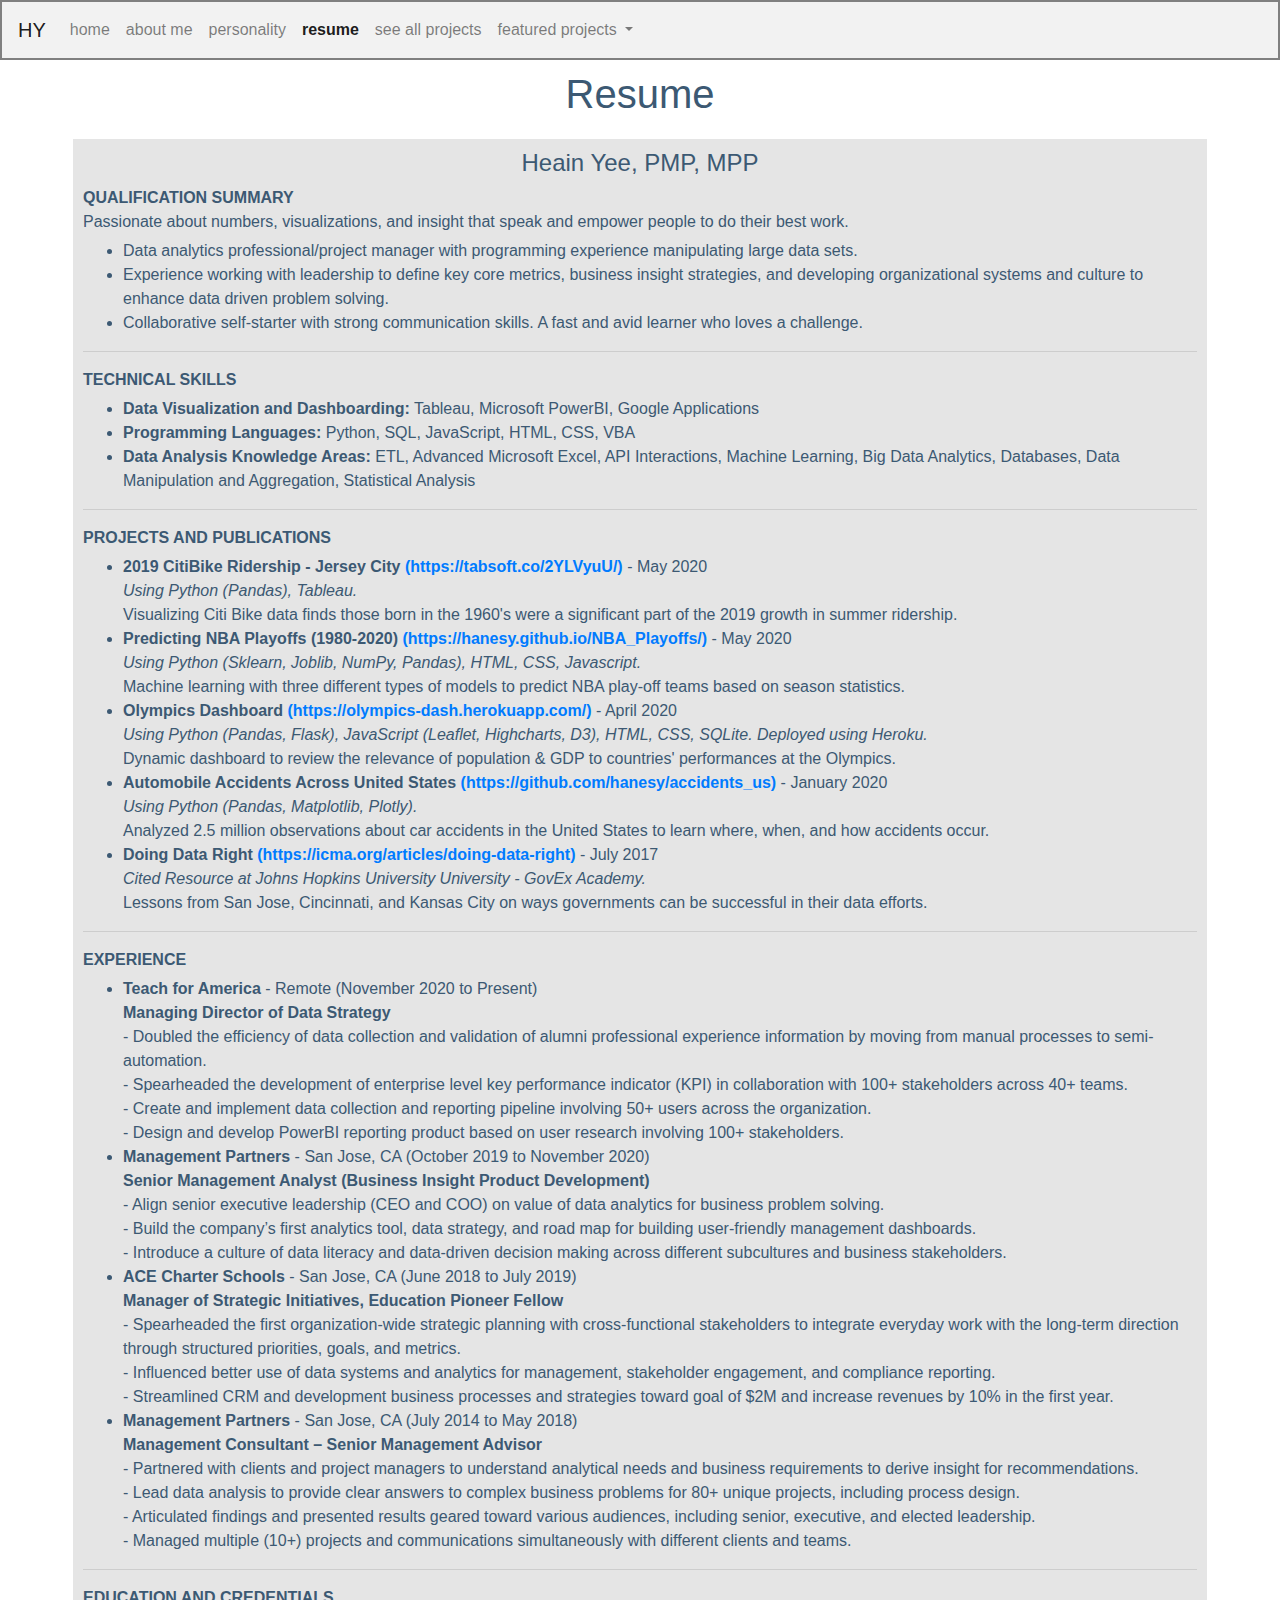
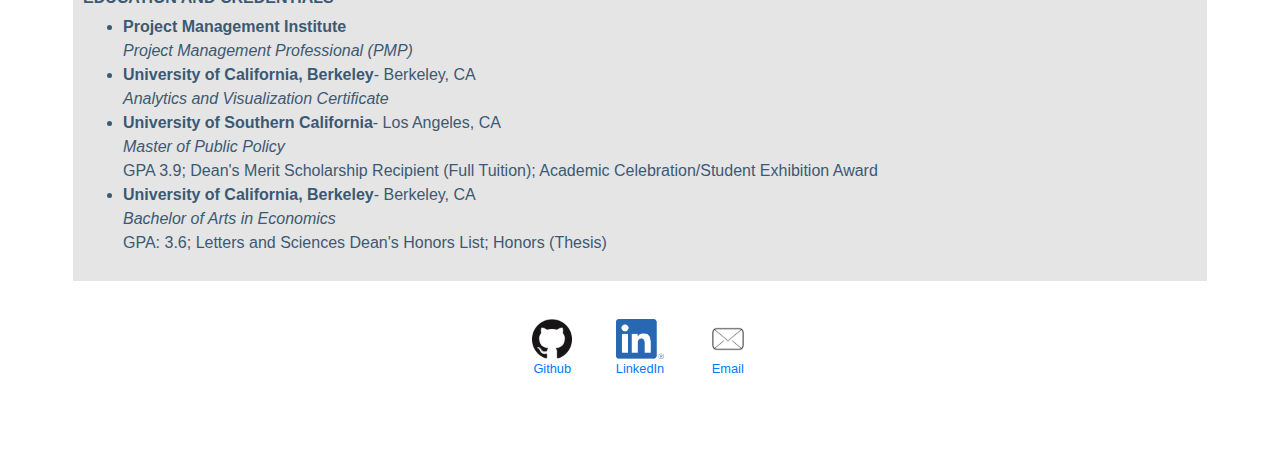
<file: resume.html>
<!DOCTYPE html>
<html lang="en">
  <head>
    <meta charset="utf-8" />

    <!-- Libs -->
    <link rel="stylesheet" href="https://stackpath.bootstrapcdn.com/bootstrap/4.3.1/css/bootstrap.min.css" integrity="sha384-ggOyR0iXCbMQv3Xipma34MD+dH/1fQ784/j6cY/iJTQUOhcWr7x9JvoRxT2MZw1T" crossorigin="anonymous">
    <script src="https://code.jquery.com/jquery-3.3.1.slim.min.js" integrity="sha384-q8i/X+965DzO0rT7abK41JStQIAqVgRVzpbzo5smXKp4YfRvH+8abtTE1Pi6jizo" crossorigin="anonymous"></script>
    <script src="https://cdnjs.cloudflare.com/ajax/libs/popper.js/1.14.7/umd/popper.min.js" integrity="sha384-UO2eT0CpHqdSJQ6hJty5KVphtPhzWj9WO1clHTMGa3JDZwrnQq4sF86dIHNDz0W1" crossorigin="anonymous"></script>
    <script src="https://stackpath.bootstrapcdn.com/bootstrap/4.3.1/js/bootstrap.min.js" integrity="sha384-JjSmVgyd0p3pXB1rRibZUAYoIIy6OrQ6VrjIEaFf/nJGzIxFDsf4x0xIM+B07jRM" crossorigin="anonymous"></script>

    <!-- <script src="https://d3js.org/d3.v5.min.js"></script> -->
    <!-- <script src="https://cdnjs.cloudflare.com/ajax/libs/d3-tip/0.7.1/d3-tip.min.js"></script> -->
    <!-- <script src="https://code.highcharts.com/gantt/highcharts-gantt.js"></script> -->
    <!-- End libs -->

    <link rel="stylesheet" href="assets/HY.css">
    <title>HY - resume</title>
  </head>


  <body>
  <!-- Navigation Bar -->
  <nav class="navbar navbar-expand-lg navbar-light fixed-top">
    <a class="navbar-brand" href="index.html">HY</a>
    <button class="navbar-toggler" type="button" data-toggle="collapse" data-target="#navbarSupportedContent" aria-controls="navbarSupportedContent" aria-expanded="false" aria-label="Toggle navigation">
      <span class="navbar-toggler-icon"></span>
    </button>

    <div class="collapse navbar-collapse" id="navbarSupportedContent">
      <ul class="navbar-nav mr-auto">
        <li class="nav-item">
          <a class="nav-link" href="index.html">home <span class="sr-only">(current)</span></a>
        </li>
        <li class="nav-item">
          <a class="nav-link" href="about.html">about me</a>
        </li>
        <li class="nav-item">
          <a class="nav-link" href="personality.html">personality</a>
        </li>
        <li class="nav-item active">
          <a class="nav-link" href="resume.html">resume</a>
        </li>
        <li class="nav-item">
          <a class="nav-link" href="projects.html"> see all projects </a>
        </li>

        <li class="nav-item dropdown">
          <a class="nav-link dropdown-toggle" href="#" id="navbarDropdown" role="button" data-toggle="dropdown" aria-haspopup="true" aria-expanded="false">
            featured projects
          </a>
          <div class="dropdown-menu" aria-labelledby="navbarDropdown">
            <a class="dropdown-item" href="https://hanesy.github.io/plotly-challenge/">Biodiversity Dashboard</a>
            <a class="dropdown-item" href="https://public.tableau.com/profile/heain#!/vizhome/Tableau-Challenge_15863863626670/StoryBoard" target="_blank"> CitiBike Ridership</a>
            <a class="dropdown-item" href="https://icma.org/articles/doing-data-right" target="_blank"> Doing Data Right</a>
            <a class="dropdown-item" href="https://hanesy.github.io/D3-challenge/">Health and Demography in United States</a>
            <a class="dropdown-item" href="https://hanesy.github.io/leaflet-challenge/"> Mapping Earthquakes</a>
            <a class="dropdown-item" href="https://olympics-dash.herokuapp.com/" target="_blank"> Olympics Dashboard</a>
            <a class="dropdown-item" href="https://hanesy.github.io/NBA_Playoffs/" target="_blank"> Predicting NBA Playoffs</a>
          </div>
        </li>
      </ul>
    </div>
  </nav>

  <div class = "container-fluid">
    <div class="row topBanner">
      <div class="col-md-12 text-center" ><h1>Resume</h1>
      </div>
    </div>


    <div class="row mainBar">
      <div class="col-md-12 outline" >
        <h4 style= "text-align: center;">Heain Yee, PMP, MPP</h4>
        <p><strong>QUALIFICATION SUMMARY</strong><br>
        Passionate about numbers, visualizations, and insight that speak and empower people to do their best work.</p>
        <ul>
          <li>Data analytics professional/project manager with programming experience manipulating large data sets. </li>
          <li>Experience working with leadership to define key core metrics, business insight strategies, and developing organizational systems and culture to enhance data driven problem solving. </li>
          <li>Collaborative self-starter with strong communication skills. A fast and avid learner who loves a challenge. 

          </li></ul>
        <hr>

        <p><strong>TECHNICAL SKILLS</strong></p>
        <ul>
           <li><strong>Data Visualization and Dashboarding:</strong>  Tableau, Microsoft PowerBI, Google Applications</li>
            <li><strong>Programming Languages: </strong> Python, SQL, JavaScript, HTML,  CSS, VBA </li>
            <li><strong>Data Analysis Knowledge Areas: </strong>ETL, Advanced Microsoft Excel, API Interactions, Machine Learning, Big Data Analytics, Databases, Data Manipulation and Aggregation, Statistical Analysis </li>
          </ul>
        <hr>
        
          <p><strong>PROJECTS AND PUBLICATIONS</strong></p>
          <ul>
            <li><strong>2019 CitiBike Ridership - Jersey City <a href="https://public.tableau.com/profile/heain#!/vizhome/Tableau-Challenge_15863863626670/StoryBoard" target = "_blank" > (https://tabsoft.co/2YLVyuU/) </a> </strong> - May 2020<br>
              <i>Using Python (Pandas), Tableau.              </i><br>
              Visualizing Citi Bike data finds those born in the 1960's were a significant part of the 2019 growth in summer ridership.</li>
              
              <li><strong>Predicting NBA Playoffs (1980-2020) <a href="https://hanesy.github.io/NBA_Playoffs/" target = "_blank" > (https://hanesy.github.io/NBA_Playoffs/)</a></strong> - May 2020<br>
                <i>Using Python (Sklearn, Joblib, NumPy, Pandas), HTML, CSS, Javascript.</i><br>
              Machine learning with three different types of models to predict NBA play-off teams based on season statistics.</li>
            
              <li><strong>Olympics Dashboard <a href="https://olympics-dash.herokuapp.com/" target = "_blank"> (https://olympics-dash.herokuapp.com/)</a> </strong> - April 2020<br>
              <i>Using Python (Pandas, Flask), JavaScript (Leaflet, Highcharts, D3), HTML, CSS, SQLite. Deployed using Heroku. </i><br>
              Dynamic dashboard to review the relevance of population & GDP to countries' performances at the Olympics.</li>
            <li><strong>Automobile Accidents Across United States <a href="https://github.com/hanesy/accidents_us" target = "_blank"> (https://github.com/hanesy/accidents_us)</a> </strong> - January 2020<br>
              <i>Using Python (Pandas, Matplotlib, Plotly).</i><br>
              Analyzed 2.5 million observations about car accidents in the United States to learn where, when, and how accidents occur.</li>

          
            
            <li><strong>Doing Data Right <a href="https://icma.org/articles/doing-data-right" target = "_blank"> (https://icma.org/articles/doing-data-right)</a> </strong> - July 2017 <br>
              <i>Cited Resource at Johns Hopkins University University - GovEx Academy.</i><br>
              Lessons from San Jose, Cincinnati, and Kansas City on ways governments can be successful in their data efforts.</li>
          </ul>
          <hr>
        
        <p><strong>EXPERIENCE</strong></p>
          <ul>
          <li><strong>Teach for America</strong> -  Remote (November 2020 to Present)<br>
            <strong>Managing Director of Data Strategy</strong> <br>
            - Doubled the efficiency of data collection and validation of alumni professional experience information by moving from manual processes to semi-automation.
            <br>
            - Spearheaded the development of enterprise level key performance indicator (KPI) in collaboration with 100+ stakeholders across 40+ teams.
            <br>
            - Create and implement data collection and reporting pipeline involving 50+ users across the organization.
            <br>
            - Design and develop PowerBI reporting product based on user research involving 100+ stakeholders.
          </li>
          <li><strong>Management Partners</strong> -  San Jose, CA (October 2019 to November 2020)<br>
            <strong>Senior Management Analyst (Business Insight Product Development)</strong> <br>
            - Align senior executive leadership (CEO and COO) on value of data analytics for business problem solving.
            <br>
            - Build the company’s first analytics tool, data strategy, and road map for building user-friendly management dashboards.
            <br>
            - Introduce a culture of data literacy and data-driven decision making across different subcultures and business stakeholders.
          </li>
          <li><strong>ACE Charter Schools</strong> -  San Jose, CA (June 2018 to July 2019)<br>
            <strong>Manager of Strategic Initiatives, Education Pioneer Fellow</strong> <br>
            - Spearheaded the first organization-wide strategic planning with cross-functional stakeholders to integrate everyday work with the long-term direction through structured priorities, goals, and metrics.
            <br>
            - Influenced better use of data systems and analytics for management, stakeholder engagement, and compliance reporting.
            <br>
            - Streamlined CRM and development business processes and strategies toward goal of $2M and increase revenues by 10% in the first year.  </li>
          <li><strong>Management Partners</strong> -  San Jose, CA (July 2014 to May 2018)<br>
            <strong>Management Consultant – Senior Management Advisor</strong> <br>
            - Partnered with clients and project managers to understand analytical needs and business requirements to derive insight for recommendations.<br>
            - Lead data analysis to provide clear answers to complex business problems for 80+ unique projects, including process design.<br>
            - Articulated findings and presented results geared toward various audiences, including senior, executive, and elected leadership.<br>
            - Managed multiple (10+) projects and communications simultaneously with different clients and teams. <br></li>
          </ul>
          <hr>
        <p><strong>EDUCATION AND CREDENTIALS</strong></p>
          <ul>
            <li><strong>Project Management Institute	</strong><br>
              <i>Project Management Professional (PMP)</i></li>
            <li><strong>University of California, Berkeley</strong>- Berkeley, CA	<br>
              <i>Analytics and Visualization Certificate</i></li>
            <li><strong>University of Southern California</strong>- Los Angeles, CA	<br>
              <i>Master of Public Policy</i><br>
              GPA 3.9; Dean's Merit Scholarship Recipient (Full Tuition); Academic Celebration/Student Exhibition Award</li>
            <li><strong>University of California, Berkeley</strong>- Berkeley, CA	 <br>
              <i>Bachelor of Arts in Economics </i><br>
              GPA: 3.6; Letters and Sciences Dean's Honors List; Honors (Thesis)</li></ul>
          

      </div>


    
    </div>

  </div>

  <footer id="footer">
    <div style = "display: inline-block"><a href="https://github.com/hanesy" target="_blank" ><img src="/assets/images/gh.png" height = '40' alt=""><br>Github</a></div>
    <div style = "display: inline-block"><a href="https://www.linkedin.com/in/heain-yee/" target="_blank"><img src="/assets/images/li.png" height = '40' alt=""><br>LinkedIn</a></div>
    <div style = "display: inline-block"><a href="mailto: heainyee@gmail.com" target="_blank"><img src="/assets/images/email.png" height = '40' alt=""><br>Email</a></div>
  </footer>
  </body>
</html>
</file>
<file: assets/HY.css>
html {
  padding: 25px 25px;
}

body {
  margin: 30px;
  color: #3C5973;
}

.navbar{
  background:#F2F2F2;
  border: 2px solid gray;
}

.container-fluid {
  padding: 5px;
  margin: 0px;
}

.topBanner{
  margin: 10px;
}

.topBanner em {
  color: #3E939E;
}

.mainBar{
  background: #e5e5e5;
  text-align: left;
  margin: 10px;
}

.mainBar em {
  color: #3E939E;
  font-weight: bolder;
}

.mainBar img {
  border: 3px solid #fff;
  border-radius: 4px;
  padding: 5px;
  max-width: 100%;
  margin: 5px;
}

.secondBar{
  background: #F2F2F2;
  text-align: left;
  margin: 10px;
}

.secondBar img {
  border: 3px solid #fff;
  border-radius: 4px;
  padding: 5px;
  max-width: 100%;
}

.outline {
  border: 3px solid #fff;
  padding: 10px;
}

#center{
  margin-top: auto;
  margin-bottom: auto;
  padding: 10px;
}

#timelineChart_hc {
  position: relative;
  width: 100% !important;
  margin-bottom: 15px;
}

#MBTI {
  position: relative;
  width: 100% !important;
  margin-bottom: 15px;
}

#enneagram {
  position: relative;
  width: 100% !important;
  margin-bottom: 15px;
}

#footer {
  margin: 0px;
  text-align: center;
  font-size: 80%;
}

#footer div{
  margin: 20px;
}

.card {
    font-size: 80%;
    margin: 2px;
}

.btn{
    margin: 2px;
    width: 45%;
    background: #3E939E;
    border: none;
    font-size: 90%;
}

p{
  margin-top: 5px;
  margin-bottom: 5px;
}

.active {
  font-weight: bold;
}
</file>
